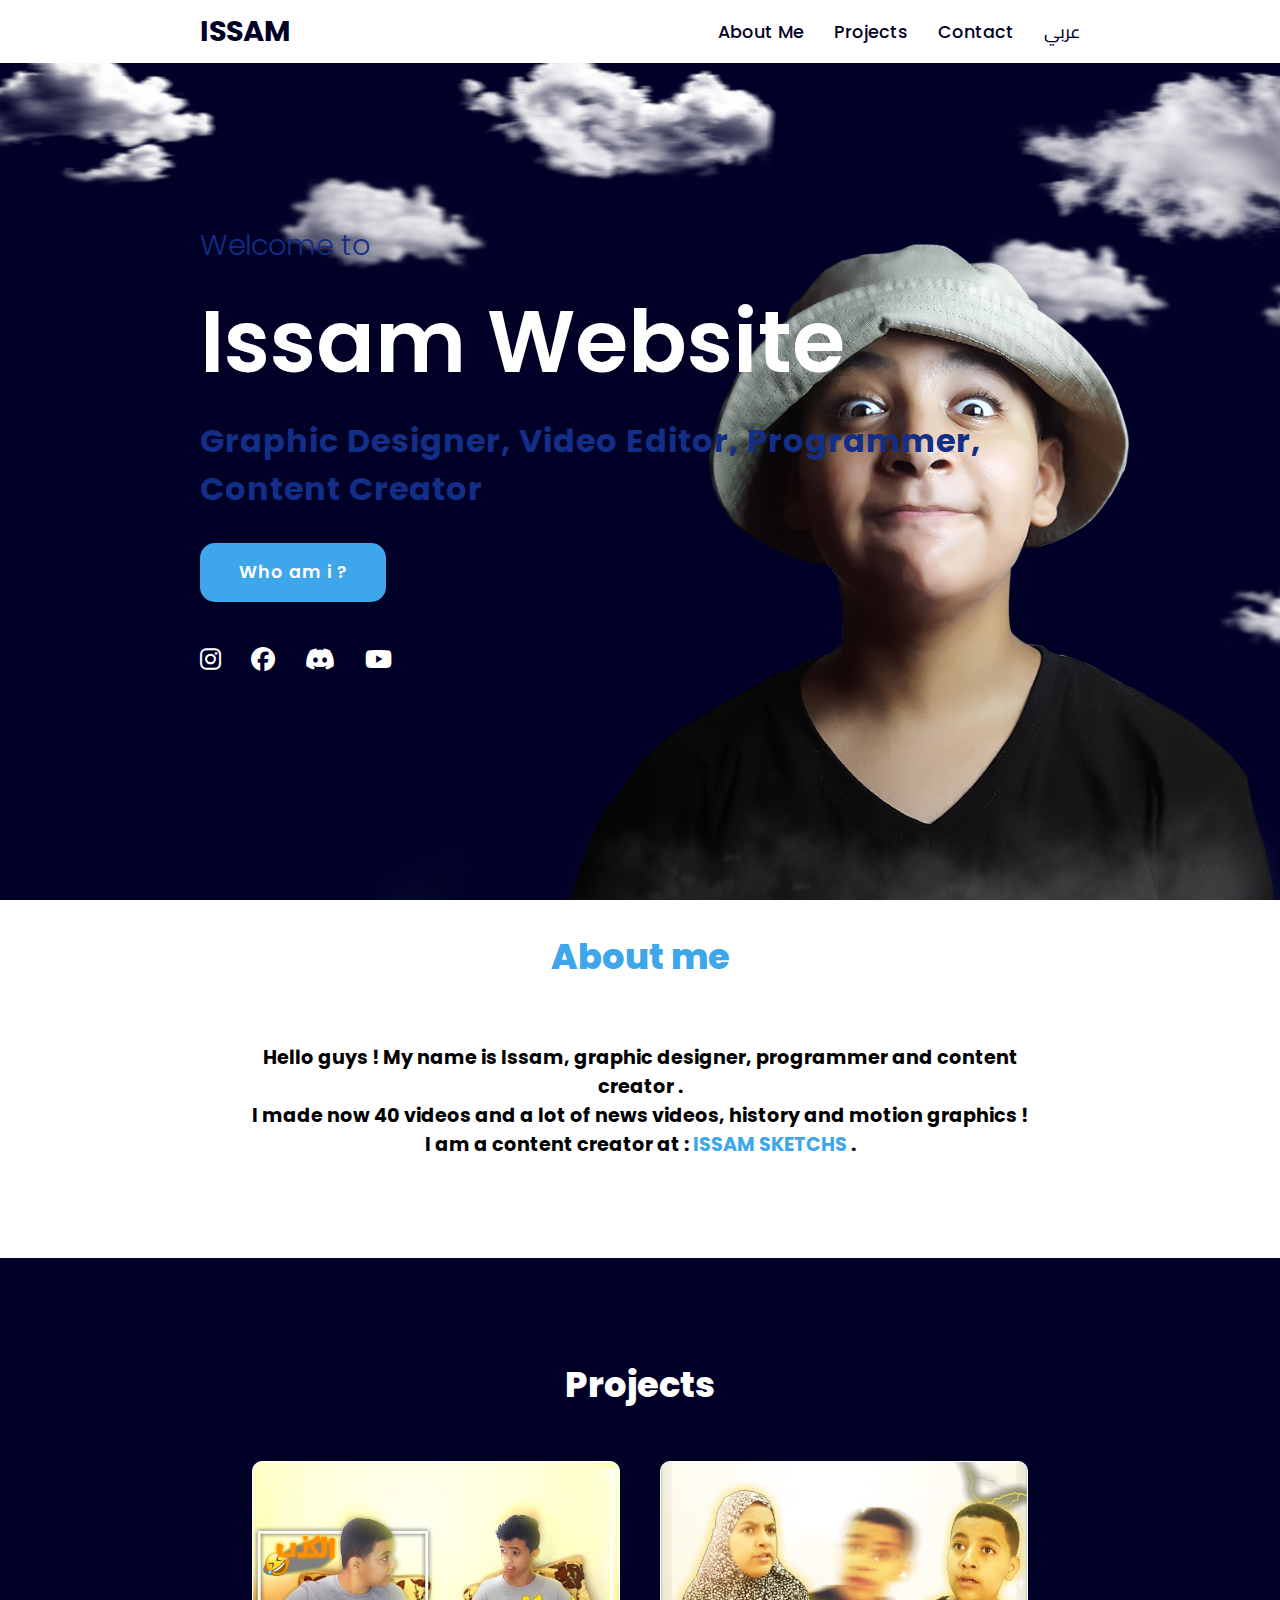
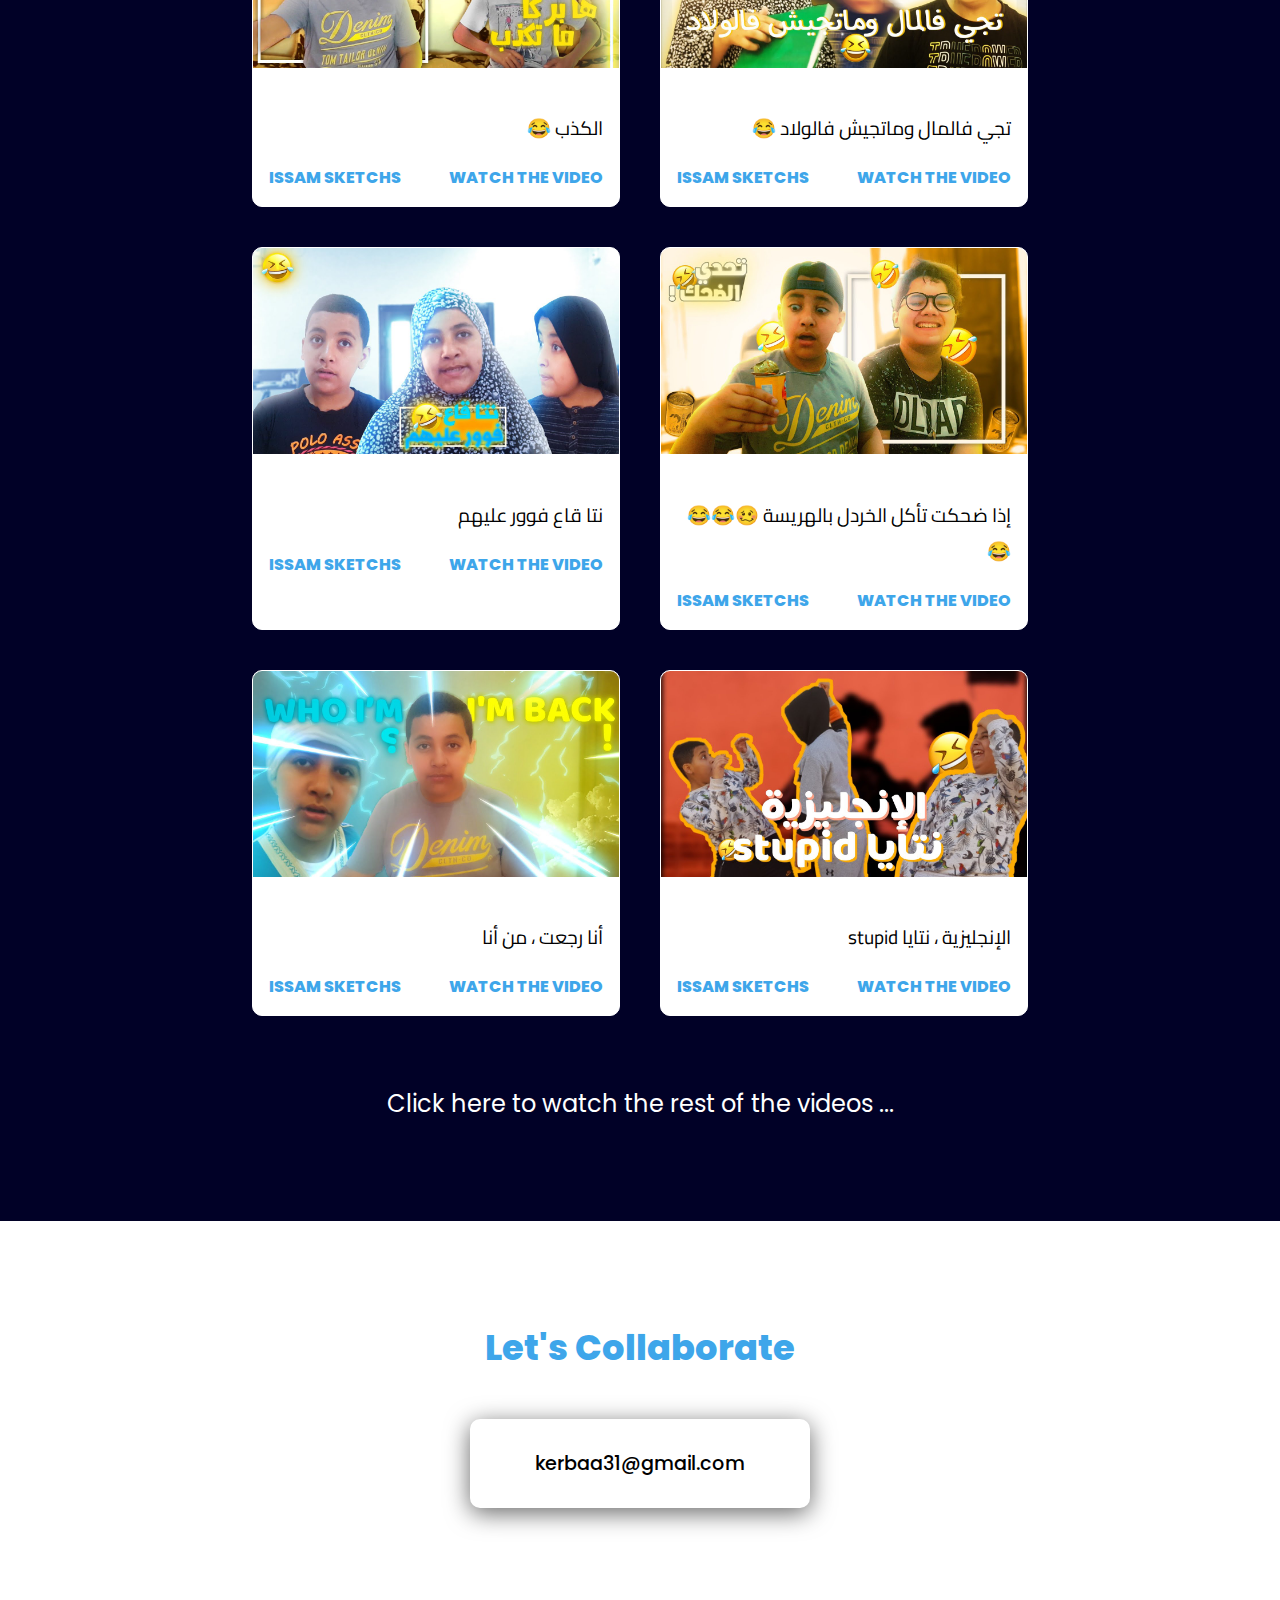
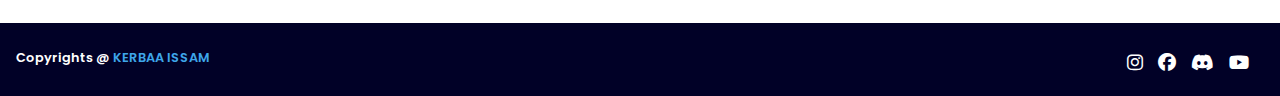
<file: index.html>
<!DOCTYPE html>
<html lang="en">
<head>
    <meta charset="UTF-8">
    <meta http-equiv="X-UA-Compatible" content="IE=edge">
    <meta name="viewport" content="width=device-width, initial-scale=1.0">
    <link rel="stylesheet" href="https://cdnjs.cloudflare.com/ajax/libs/font-awesome/6.3.0/css/all.min.css">
    <link rel="stylesheet" href="style.css">
    <link rel="icon" href="imgs/20210822_1455111.ico" type="image/x-icon">
    <title>ISSAM | عصام</title>
</head>
<body>
    <header>
        <a href="#" class="logo">ISSAM</a>
        <nav class="navigation">
            <input type="checkbox" class="toggle-menu">
            <div class="hamburger">
                
            </div>
            <ul class="menu">
            <li><a class="navv" href="#about">About Me</a></li>
            <li><a class="navv" href="#projects">Projects</a></li>
            <li><a class="navv" href="#contact">Contact</a></li>
            <li><a class="navvv" href="IndexAr.html">عربي</a></li>
        </ul>
        </nav>    
    </header>

    <section class="main">
        <div>
            <h2>Welcome to <br><span class="mm">Issam Website</span></h2>
            <h3>Graphic Designer, Video Editor, Programmer, Content Creator</h3>
            <a href="#about" class="main-btn">Who am i ?</a>
            <div class="social-icon">
                <a href="https://www.instagram.com/issam._.sketchs/" class="insta" target="_blank" rel="noopener noreferrer"><i class="fa-brands fa-instagram" style="color: #ffffff;"></i></a>
                <a href="https://www.facebook.com/issam.krb.9" class="fc" target="_blank" rel="noopener noreferrer"><i class="fa-brands fa-facebook" style="color: #ffffff;"></i></a>
                <a href="https://discord.gg/u6bWS5a8rv" class="dc" target="_blank" rel="noopener noreferrer"><i class="fa-brands fa-discord" style="color: #ffffff;"></i></a>
                <a href="https://www.youtube.com/channel/UCAdmrT9oN69dA2ck1FltJGQ" class="yt" target="_blank" rel="noopener noreferrer"><i class="fa-brands fa-youtube" style="color: #ffffff;"></i></a>
            </div>
        </div>
    </section>
    <section class="cards" id="about">
        <h2 class="title"> About me</h2>
        <p class="details"> Hello guys ! My name is Issam, graphic designer, programmer and content creator . <br>I made now 40 videos and a lot of news videos, history and motion graphics ! <br> I am a content creator at : <a href="https://www.youtube.com/channel/UCAdmrT9oN69dA2ck1FltJGQ" class="chyt" target="_blank" rel="noopener noreferrer">ISSAM SKETCHS </a> .</p>
    </section>
    <section class="projects" id="projects">
        <h2 class="titlee">Projects</h2>
        <div class="content">
            <div class="card">
                <div class="project-image">
                    <img src="imgs/YpJwwpdfx48-HD.jpg" />
                </div>
                <div class="project-info">
                    <p class="project-category" dir="rtl">الكذب 😂</p>
                    <strong class="project-title">
                        <span>ISSAM SKETCHS</span>
                        <a href="https://youtu.be/YpJwwpdfx48" class="more-details" target="_blank" rel="noopener noreferrer">Watch the video</a>
                    </strong>
                </div>
            </div>


            <div class="card">
                <div class="project-image">
                    <img src="imgs/3eXUhuY0mqQ-HD.jpg" />
                </div>
                <div class="project-info">
                    <p class="project-category" dir="rtl"> تجي فالمال وماتجيش فالولاد 😂</p>
                    <strong class="project-title">
                        <span>ISSAM SKETCHS</span>
                        <a href="https://youtu.be/3eXUhuY0mqQ" class="more-details" target="_blank" rel="noopener noreferrer">Watch the video</a>
                    </strong>
                </div>
            </div>

 
            <div class="card">
                <div class="project-image">
                    <img src="imgs/J6nRINyGvf0-HD.jpg" />
                </div>
                <div class="project-info">
                    <p class="project-category" dir="rtl"> نتا قاع فوور عليهم</p>
                    <strong class="project-title">
                        <span>ISSAM SKETCHS</span>
                        <a href="https://youtu.be/J6nRINyGvf0" class="more-details" target="_blank" rel="noopener noreferrer">Watch the video</a>
                    </strong>
                </div>
            </div>

 
            <div class="card">
                <div class="project-image">
                    <img src="imgs/9qwLAGW0Lgk-HD.jpg" />
                </div>
                <div class="project-info">
                    <p class="project-category" dir="rtl">إذا ضحكت تأكل الخردل بالهريسة 🥴😂😂😂</p>
                    <strong class="project-title">
                        <span>ISSAM SKETCHS</span>
                        <a href="https://youtu.be/9qwLAGW0Lgk" class="more-details" target="_blank" rel="noopener noreferrer">Watch the video</a>
                    </strong>
                </div>
            </div>


            <div class="card">
                <div class="project-image">
                    <img src="imgs/uZChYcgruY4-HD.jpg" />
                </div>
                <div class="project-info">
                    <p class="project-category" dir="rtl">أنا رجعت ، من أنا</p>
                    <strong class="project-title">
                        <span>ISSAM SKETCHS</span>
                        <a href="https://youtu.be/uZChYcgruY4" class="more-details" target="_blank" rel="noopener noreferrer">Watch the video</a>
                    </strong>
                </div>
            </div>


            <div class="card">
                <div class="project-image">
                    <img src="imgs/vvKPJZxS4tg-HD.jpg" />
                </div>
                <div class="project-info">
                    <p class="project-category" dir="rtl">الإنجليزية ، نتايا stupid </p>
                    <strong class="project-title">
                        <span>ISSAM SKETCHS</span>
                        <a href="https://youtu.be/vvKPJZxS4tg" class="more-details" target="_blank" rel="noopener noreferrer">Watch the video</a>
                    </strong>
                </div>
            </div>


        </div>
        <a class="click" href="https://www.youtube.com/channel/UCAdmrT9oN69dA2ck1FltJGQ" target="_blank" rel="noopener noreferrer" class="project-channel">Click here to watch the rest of the videos ...</a>
    </section>
    <section class="card-contact" id="contact">
        <h2 class="title">Let's Collaborate</h2>
    <div class="contact-area">    
        <div class="cardss">
            <h2 class="email">kerbaa31@gmail.com</h2>
        </div>
    </div>    
    </section>
    <footer class="footer">
        <p class="footer-title">Copyrights @ <span>KERBAA ISSAM</span> </p>
        <div class="social-iconn">
            <a href="https://www.instagram.com/issam._.sketchs/" class="insta" target="_blank" rel="noopener noreferrer"><i class="fa-brands fa-instagram" style="color: #ffffff;"></i></a>
            <a href="https://www.facebook.com/issam.krb.9" class="fc" target="_blank" rel="noopener noreferrer"><i class="fa-brands fa-facebook" style="color: #ffffff;"></i></a>
            <a href="https://discord.gg/u6bWS5a8rv" class="dc" target="_blank" rel="noopener noreferrer"><i class="fa-brands fa-discord" style="color: #ffffff;"></i></a>
            <a href="https://www.youtube.com/channel/UCAdmrT9oN69dA2ck1FltJGQ" class="yt" target="_blank" rel="noopener noreferrer"><i class="fa-brands fa-youtube" style="color: #ffffff;"></i></a>
        </div>
    </footer>




</body>
</html>
</file>
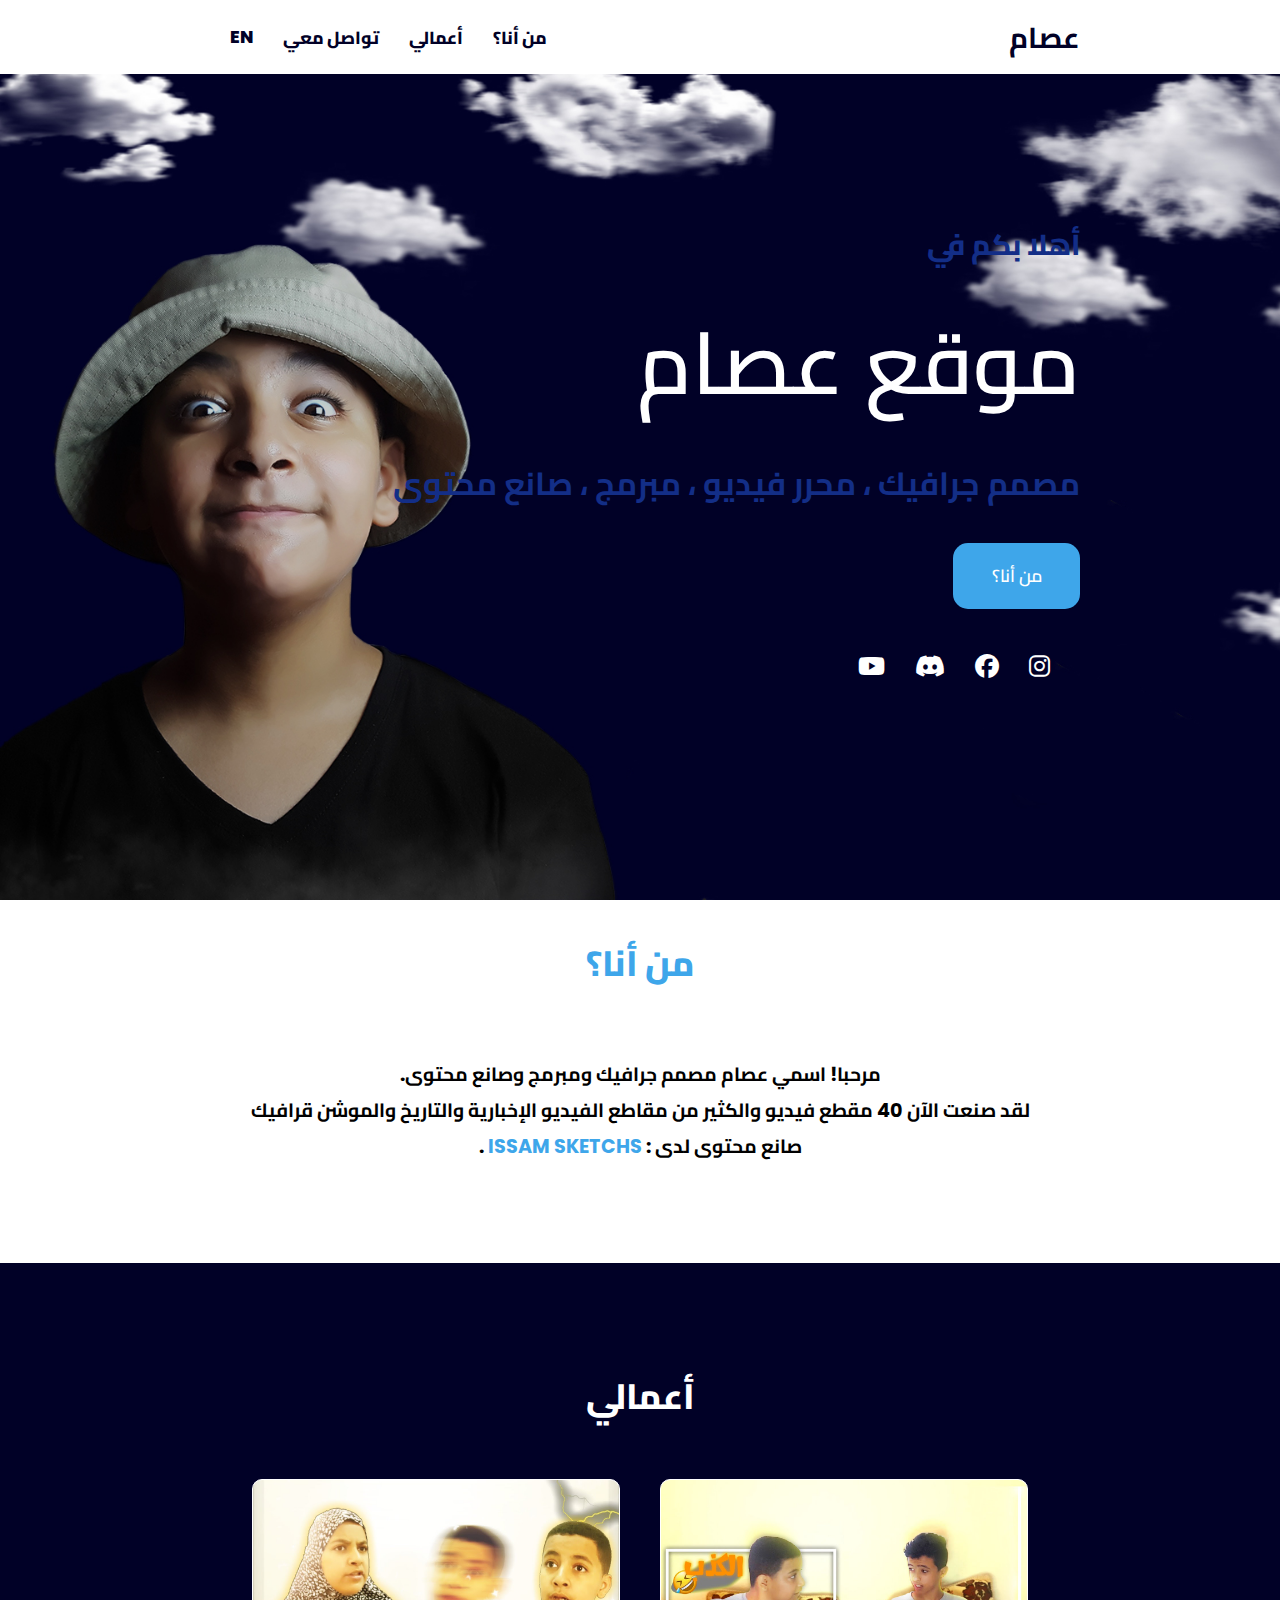
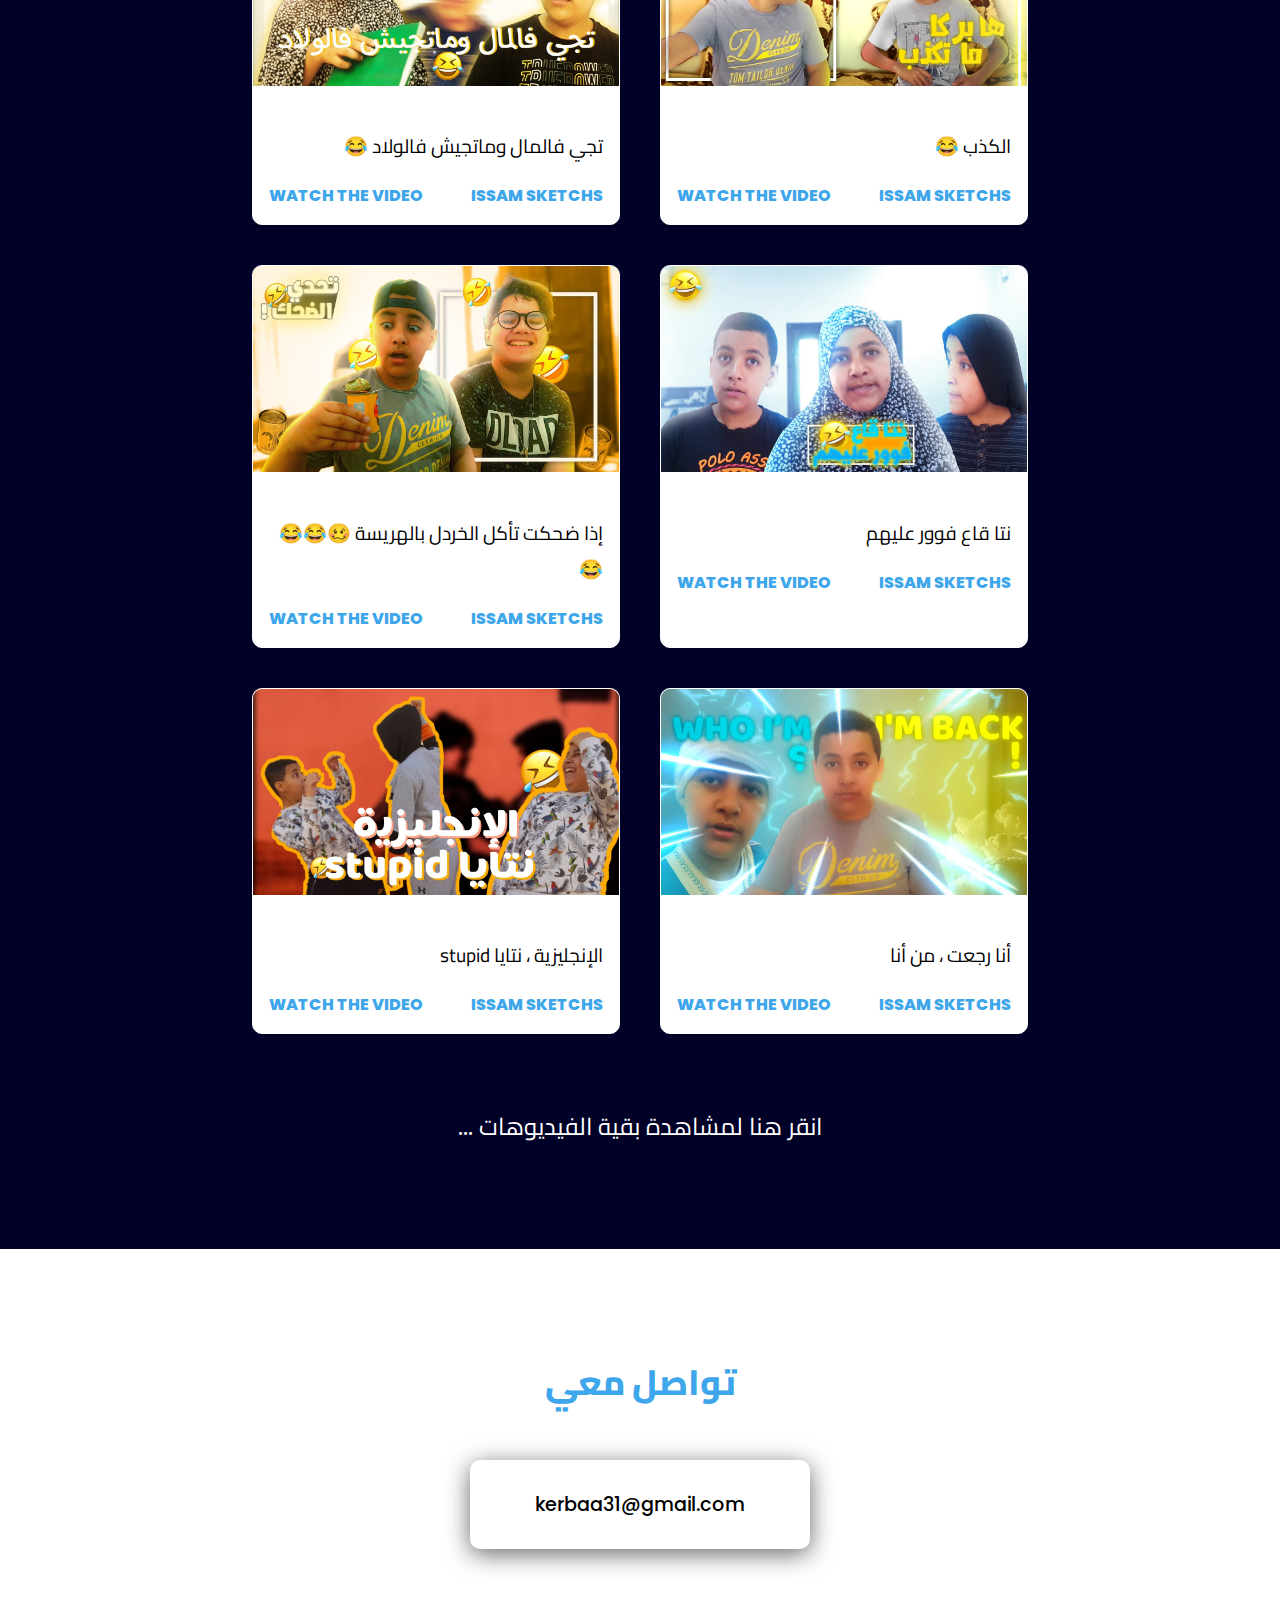
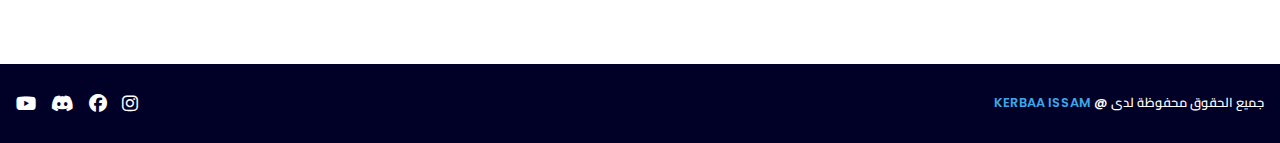
<file: IndexAr.html>
<!DOCTYPE html>
<html lang="ar" dir="rtl">
<head>
    <meta charset="UTF-8">
    <meta http-equiv="X-UA-Compatible" content="IE=edge">
    <meta name="viewport" content="width=device-width, initial-scale=1.0">
    <link rel="stylesheet" href="https://cdnjs.cloudflare.com/ajax/libs/font-awesome/6.3.0/css/all.min.css">
    <link rel="stylesheet" href="stylee.css">
    <link rel="icon" href="imgs/20210822_1455111.ico" type="image/x-icon">
    <title>ISSAM | عصام</title>
</head>
<body>
    <header>
        <a href="#" class="logo">عصام</a>
        <nav class="navigation">
            <input type="checkbox" class="toggle-menu">
            <div class="hamburger">
                
            </div>
            <ul class="menu">
            <li><a class="navv" href="#about">من أنا؟</a></li>
            <li><a class="navv" href="#projects">أعمالي</a></li>
            <li><a class="navv" href="#contact">تواصل معي</a></li>
            <li><a class="navv" href="index.html" lang="en" dir="rtl">EN</a></li>
        </ul>
        </nav>    
    </header>

    <section class="main">
        <div>
            <h2 class="nn">أهلا بكم في <br><span class="mm">موقع عصام</span></h2>
            <h3>مصمم جرافيك ، محرر فيديو ، مبرمج ، صانع محتوى</h3>
            <a href="#about" class="main-btn">من أنا؟</a>
            <div class="social-icon">
                <a href="https://www.instagram.com/issam._.sketchs/" class="insta" target="_blank" rel="noopener noreferrer"><i class="fa-brands fa-instagram" style="color: #ffffff;"></i></a>
                <a href="https://www.facebook.com/issam.krb.9" class="fc" target="_blank" rel="noopener noreferrer"><i class="fa-brands fa-facebook" style="color: #ffffff;"></i></a>
                <a href="https://discord.gg/u6bWS5a8rv" class="dc" target="_blank" rel="noopener noreferrer"><i class="fa-brands fa-discord" style="color: #ffffff;"></i></a>
                <a href="https://www.youtube.com/channel/UCAdmrT9oN69dA2ck1FltJGQ" class="yt" target="_blank" rel="noopener noreferrer"><i class="fa-brands fa-youtube" style="color: #ffffff;"></i></a>
            </div>
        </div>
    </section>
    <section class="cards" id="about">
        <h2 class="title"> من أنا؟</h2>
        <p class="details" lang="ar"> مرحبا! اسمي عصام مصمم جرافيك ومبرمج وصانع محتوى. <br>لقد صنعت الآن 40 مقطع فيديو والكثير من مقاطع الفيديو الإخبارية والتاريخ والموشن قرافيك <br> صانع محتوى لدى : <a href="https://www.youtube.com/channel/UCAdmrT9oN69dA2ck1FltJGQ" class="chyt" target="_blank" rel="noopener noreferrer">ISSAM SKETCHS </a> .</p>
    </section>
    <section class="projects" id="projects">
        <h2 class="titlee">أعمالي</h2>
        <div class="content">
            <div class="card">
                <div class="project-image">
                    <img src="imgs/YpJwwpdfx48-HD.jpg" />
                </div>
                <div class="project-info">
                    <p class="project-category" dir="rtl">الكذب 😂</p>
                    <strong class="project-title">
                        <span>ISSAM SKETCHS</span>
                        <a href="https://youtu.be/YpJwwpdfx48" class="more-details" target="_blank" rel="noopener noreferrer">Watch the video</a>
                    </strong>
                </div>
            </div>


            <div class="card">
                <div class="project-image">
                    <img src="imgs/3eXUhuY0mqQ-HD.jpg" />
                </div>
                <div class="project-info">
                    <p class="project-category" dir="rtl"> تجي فالمال وماتجيش فالولاد 😂</p>
                    <strong class="project-title">
                        <span>ISSAM SKETCHS</span>
                        <a href="https://youtu.be/3eXUhuY0mqQ" class="more-details" target="_blank" rel="noopener noreferrer">Watch the video</a>
                    </strong>
                </div>
            </div>

 
            <div class="card">
                <div class="project-image">
                    <img src="imgs/J6nRINyGvf0-HD.jpg" />
                </div>
                <div class="project-info">
                    <p class="project-category" dir="rtl"> نتا قاع فوور عليهم</p>
                    <strong class="project-title">
                        <span>ISSAM SKETCHS</span>
                        <a href="https://youtu.be/J6nRINyGvf0" class="more-details" target="_blank" rel="noopener noreferrer">Watch the video</a>
                    </strong>
                </div>
            </div>

 
            <div class="card">
                <div class="project-image">
                    <img src="imgs/9qwLAGW0Lgk-HD.jpg" />
                </div>
                <div class="project-info">
                    <p class="project-category" dir="rtl">إذا ضحكت تأكل الخردل بالهريسة 🥴😂😂😂</p>
                    <strong class="project-title">
                        <span>ISSAM SKETCHS</span>
                        <a href="https://youtu.be/9qwLAGW0Lgk" class="more-details" target="_blank" rel="noopener noreferrer">Watch the video</a>
                    </strong>
                </div>
            </div>


            <div class="card">
                <div class="project-image">
                    <img src="imgs/uZChYcgruY4-HD.jpg" />
                </div>
                <div class="project-info">
                    <p class="project-category" dir="rtl">أنا رجعت ، من أنا</p>
                    <strong class="project-title">
                        <span>ISSAM SKETCHS</span>
                        <a href="https://youtu.be/uZChYcgruY4" class="more-details" target="_blank" rel="noopener noreferrer">Watch the video</a>
                    </strong>
                </div>
            </div>


            <div class="card">
                <div class="project-image">
                    <img src="imgs/vvKPJZxS4tg-HD.jpg" />
                </div>
                <div class="project-info">
                    <p class="project-category" dir="rtl">الإنجليزية ، نتايا stupid </p>
                    <strong class="project-title">
                        <span>ISSAM SKETCHS</span>
                        <a href="https://youtu.be/vvKPJZxS4tg" class="more-details" target="_blank" rel="noopener noreferrer">Watch the video</a>
                    </strong>
                </div>
            </div>


        </div>
        <a class="click" href="https://www.youtube.com/channel/UCAdmrT9oN69dA2ck1FltJGQ" target="_blank" rel="noopener noreferrer" class="project-channel">انقر هنا لمشاهدة بقية الفيديوهات ...</a>
    </section>
    <section class="card-contact" id="contact">
        <h2 class="title">تواصل معي</h2>
    <div class="contact-area">    
        <div class="cardss">
            <h2 class="email">kerbaa31@gmail.com</h2>
        </div>
    </div>    
    </section>
    <footer class="footer">
        <p class="footer-title">جميع الحقوق محفوظة لدى @ <span>KERBAA ISSAM</span> </p>
        <div class="social-iconn">
            <a href="https://www.instagram.com/issam._.sketchs/" class="insta" target="_blank" rel="noopener noreferrer"><i class="fa-brands fa-instagram" style="color: #ffffff;"></i></a>
            <a href="https://www.facebook.com/issam.krb.9" class="fc" target="_blank" rel="noopener noreferrer"><i class="fa-brands fa-facebook" style="color: #ffffff;"></i></a>
            <a href="https://discord.gg/u6bWS5a8rv" class="dc" target="_blank" rel="noopener noreferrer"><i class="fa-brands fa-discord" style="color: #ffffff;"></i></a>
            <a href="https://www.youtube.com/channel/UCAdmrT9oN69dA2ck1FltJGQ" class="yt" target="_blank" rel="noopener noreferrer"><i class="fa-brands fa-youtube" style="color: #ffffff;"></i></a>
        </div>
    </footer>




</body>
</html>
</file>
<file: style.css>
@import url('https://fonts.googleapis.com/css2?family=Poppins:ital,wght@0,100;0,200;0,300;0,400;0,500;0,600;0,700;0,800;0,900;1,100;1,200;1,300;1,400;1,500;1,600;1,700;1,800;1,900&display=swap');

@import url('https://fonts.googleapis.com/css2?family=Cairo:wght@200;300;400;500;600;700;800;900;1000&display=swap');
*{
    font-family: 'Poppins', "Cairo";
    margin: 0;
    padding: 0;
    box-sizing: border-box;
    scroll-behavior: smooth;
}

header {
    background-color: white;
    width: 100%;
    position: fixed;
    z-index: 999;
    display: flex;
    justify-content: space-between;
    align-items: center;
    padding: 10px 200px;
}
header button {
    position: absolute;
    top: 20px;
    right: 20px;
    padding: 10px;
    font-size: 16px;
    background-color: #555;
    color: #fff;
    border: none;
    border-radius: 5px;
    cursor: pointer;
  }  
.logo{
    text-decoration: none;
    color: #010127;
    text-transform: uppercase;
    font-weight: 700;
    font-size: 1.8em;
}
.navigation {
    display: flex;
    justify-content: space-between;
    align-items: center;
}
.navigation a{
    color: #010127;
    text-decoration: none;
    font-size: 1.1em;
    font-weight: 500;
    padding-left: 30px;
}
.navigation a:hover {
    color: #3EA6EA;
}
.menu {
    display: flex;
    justify-content: center;
    flex-direction: row;
    align-items: center;
    z-index: 1;   
}
.menu li {
    list-style-type: none;
}
.hamburger {
    position: relative;
    width: 30px;
    height: 4px;
    background: black;
    border-radius: 10px;
    cursor: pointer;
    z-index: 2;
    transition: 0.3s;
}
.hamburger:before,
.hamburger:after {
    content: "";
    position: absolute;
    height: 4px;
    right: 0;
    background: black;
    border-radius: 10px;
    transition: 0.3s;
}
.hamburger:before {
    top: -10px;
    width: 20px;
}
.hamburger:after {
    top: 10px;
    width: 25px;
}
.toggle-menu {
    position: absolute;
    width: 30px;
    height: 100%;
    z-index: 3;
    cursor: pointer;
    opacity: 0;
}
.hamburger,
.toggle-menu {
    display: none;
}
.navigation input:checked ~ .hamburger {
    background: transparent;
}
.navigation input:checked ~ .hamburger:before {
    top: 0;
    transform: rotate(-45deg);
    width: 30px;
}
.navigation input:checked ~ .hamburger:after {
    top: 0;
    transform: rotate(45deg);
    width: 30px;
}
.navigation input:checked ~ .menu {
    right: 0;
    box-shadow: -20px 0 40px rgba(0,0,0,0.3) ;
}
section {
    display: block;
    padding: 100px 200px;
}
.main {
    width: 100%;
    min-height: 100vh;
    display: flex;
    align-items: center;
    background: url(imgs/background3.jpg) no-repeat;
    background-size: cover;
    background-position: center;
    background-attachment: fixed;
}
.main h2 {
    color: #132e87;
    font-size: 1.8em;
    font-weight: 300;
}
.main h2 span {
    display: inline-block;
    margin-top: 10px;
    color: white;
    font-size: 3em;
    font-weight: 600;
}
.main h3 {
    color: #132e87;
    font-size: 2em;
    font-weight: 700;
    letter-spacing: 1px;
    margin-top: 10px;
    margin-bottom: 30px;
}
.main-btn{
    color: white;
    background-color: #3EA6EA;
    text-decoration: none;  
    font-size: 1.1em;
    font-weight: 600;
    display: inline-block;
    padding: 0.9375em 2.1875em;
    letter-spacing: 1px;
    border-radius: 15px;
    margin-bottom: 40px;
    transition: 0.7s ease;
}
.main-btn:hover {
    background-color:#132e87;
    transform: scale(1.1);
}
.social-icon {
    display: flex;
    
}
.social-icon a {
    font-size: 1.5em;
    padding-right: 30px;
    
}
.social-icon a:hover {
transform: scale(1.2);
}
.social-iconn {
    display: flex;
}
.social-iconn a {
    font-size: 18px;
    padding-right: 15px;
    padding-top: 10px;
}
.social-iconn a:hover {
transform: scale(1.1);
}
.title {
    display: flex;
    justify-content: center;
    color: #3EA6EA;
    font-size: 2.2em;
    font-weight: 800;
    margin-bottom: 30px;
}
.cards{
    padding-top: 30px;
    padding-bottom: 50px;
}
.click {
    display: flex;
    text-decoration: none;
    justify-content: center;
    font-size: 1.5em;
    color: white;
    margin-top: 50px;
}
.details {
    text-align: center;
    font-size: 1.2em;
    font-weight: 700;
    padding-top: 30px;
    padding-bottom: 30px;
    padding-right: 50px;
    padding-left: 50px;
}
p {
    display: block;
    margin-block-start: 1em;
    margin-block-end: 1em;
    margin-inline-start: 0px;
    margin-inline-end: 0px;
}
h3 {
    display: block;
    margin-block-start: 1em;
    margin-block-end: 1em;
    margin-inline-start: 0px;
    margin-inline-end: 0px;
}
.chyt {
    text-decoration: none;
    color: #3EA6EA;
}
.projects {
    background-color: #010127;
}
.titlee {
    display: flex;
    justify-content: center;
    color: white;
    font-size: 2.2em;
    font-weight: 800;
    margin-bottom: 30px;
}
.content {
    display: flex;
    justify-content: center;
    flex-direction: row;
    flex-wrap: wrap;
}
.project .content {
    margin-top: 30px;
}
.card{
    background-color: white;
    border: 1px solid white;
    min-height: 14em;
    width: 23em;
    overflow: hidden;
    border-radius: 10px;
    margin: 20px;
    transition: 0.7s ease;
}
.card:hover {
    transform: scale(1.1);
}
.project-image img {
    width: 100%;
}
.card:hover {
    opacity: 0.9;
}
.project-info {
    padding: 1em;
}
.project-category {
    font-family: 'Noto Sans Arabic', "Cairo";
    font-size: 1.2em;
}
.project-title {
    display: flex;
    justify-content: space-between;
    text-transform: uppercase;
    font-weight: 800;
    margin-top: 10px;
}
.more-details {
    text-decoration: none;
    color: #3EA6EA;
}
.project-channel {
    text-decoration: none;
    display: flex;
    justify-content: center;
    color: white;
    font-size: 1.5em;
    font-weight: 800;
    margin-bottom: 30px;
    margin-top: 25px;
}
.contact-area {
    display: flex;
    justify-content: center;
    flex-direction: row;
    flex-wrap: wrap;
}
.email {
    display: flex;
    margin-top: 30px;
    justify-content: center;
    font-size: 1.2em;
    font-weight: 500;
    margin-bottom: 30px;
}
.cardss {
    background-color: white;
    width: 21.25em;
    box-shadow: 0 5px 25px rgba(1 1 1 /60%);
    border-radius: 10px;

    margin: 15px;
    transition: 0.7s ease;
}
.cardss:hover{
    transform: scale(1.1);
}
.footer {
    background-color: #010127;
    color: white;
    padding: 1em;
    display: flex;
    justify-content: space-between;
}
.footer-title {
    margin-top: 10px;
    font-size: 0.8em;
    font-weight: 600;
}
span {
    color: #3EA6EA;
}
.nice {
    text-decoration: none;
    color: #3EA6EA;
}
/* Styles for screens smaller than 768px */

@media only screen and (max-width: 767px) {
    header {
        padding: 10px 20px;
    }
    .logo{
        font-size: 1.5em;
    }
    .navigation a {
        font-size: 0.9em;
    }
    .hamburger,
.toggle-menu {
    display: block;
}
.menu {
    justify-content: start;
    flex-direction: column;
    align-items: center;
    position: fixed;
    top: 0;
    right: -300px;
    background: white;
    width: 300px;
    height: 100%;
    padding-top: 55px;
    transition: 0.3s;
}
.navv {
    display: flex;
    padding-bottom: 50px
}
.menu li {
    width: 100%;
}
.menu li a,
.menu li a:hover {
    padding: 30px;
    font-size: 18px;
    box-shadow: 0 1px 0 grey inset;
}
    section {
        padding: 50px 20px;
    }
    .main h2 {
        font-size: 1.5em;
        text-shadow: 0 0 6px black;
    }
    .mm {
        text-shadow: none;
    }
    .main h2 span {
        font-size: 2.2em;
    }
    .main h3 {
        font-size: 0.9em;
        margin-bottom: 20px;
    }
    .main-btn{
        font-size: 1em;
        padding: 0.8em 1.5em;
        margin-bottom: 30px;
    }
    .social-icon a {
        font-size: 1.2em;
        padding-right: 20px;
    }
    .title {
        font-size: 1.8em;
        margin-bottom: 20px;
    }
    .cards {
        padding-top: 20px;
        padding-bottom: 30px;
    }
    .details {
        font-size: 1em;
        padding-top: 20px;
        padding-bottom: 20px;
        padding-right: 30px;
        padding-left: 30px;
    }
    .click {
        
        font-size: 1.2em;
    }
    .project-title {
        font-size: 12px;
    }
}

/* Styles for screens between 768px and 1023px */

@media only screen and (min-width: 768px) and (max-width: 1023px) {
    header {
        padding: 10px 50px;
    }
    .logo{
        font-size: 1.7em;
    }
    .navigation a {
        font-size: 1em;
    }
    section {
        padding: 80px 50px;
    }
    .main h2 {
        font-size: 1.5em;
    }
    .main h2 span {
        font-size: 2.8em;
    }
    .main h3 {
        font-size: 1.8em;
        margin-bottom: 25px;
    }
    .main-btn{
        font-size: 1.1em;
        padding: 0.8em 1.7em;
        margin-bottom: 35px;
    }
    .social-icon a {
        font-size: 1.4em;
        padding-right: 25px;
    }
    .title {
        font-size: 2em;
        margin-bottom: 25px;
    }
    .cards {
        padding-top: 25px;
        padding-bottom: 40px;
    }
    .details {
        font-size: 1.1em;
        padding-top: 25px;
        padding-bottom: 25px;
        padding-right: 40px;
    }
}
</file>
<file: stylee.css>
@import url('https://fonts.googleapis.com/css2?family=Poppins:ital,wght@0,100;0,200;0,300;0,400;0,500;0,600;0,700;0,800;0,900;1,100;1,200;1,300;1,400;1,500;1,600;1,700;1,800;1,900&display=swap');

@import url('https://fonts.googleapis.com/css2?family=Cairo:wght@200;300;400;500;600;700;800;900;1000&display=swap');
*{
    font-family: 'Poppins', "Cairo";
    margin: 0;
    padding: 0;
    box-sizing: border-box;
    scroll-behavior: smooth;
}

header {
    background-color: white;
    width: 100%;
    position: fixed;
    z-index: 999;
    display: flex;
    justify-content: space-between;
    align-items: center;
    padding: 10px 200px;
}
header button {
    position: absolute;
    top: 20px;
    right: 20px;
    padding: 10px;
    font-size: 16px;
    background-color: #555;
    color: #fff;
    border: none;
    border-radius: 5px;
    cursor: pointer;
  }  
.logo{
    text-decoration: none;
    color: #010127;
    text-transform: uppercase;
    font-weight: 700;
    font-size: 1.8em;
}
.navigation {
    display: flex;
    justify-content: space-between;
    align-items: center;
}
.navigation a{
    color: #010127;
    text-decoration: none;
    font-size: 1.1em;
    font-weight: 800;
    padding-left: 30px;
}
.navigation a:hover {
    color: #3EA6EA;
}
.menu {
    display: flex;
    justify-content: center;
    flex-direction: row;
    align-items: center;
    z-index: 1;   
}
.menu li {
    list-style-type: none;
}
.hamburger {
    position: relative;
    width: 30px;
    height: 4px;
    background: black;
    border-radius: 10px;
    cursor: pointer;
    z-index: 2;
    transition: 0.3s;
}
.hamburger:before,
.hamburger:after {
    content: "";
    position: absolute;
    height: 4px;
    right: 0;
    background: black;
    border-radius: 10px;
    transition: 0.3s;
}
.hamburger:before {
    top: -10px;
    width: 20px;
}
.hamburger:after {
    top: 10px;
    width: 25px;
}
.toggle-menu {
    position: absolute;
    width: 30px;
    height: 100%;
    z-index: 3;
    cursor: pointer;
    opacity: 0;
}
.hamburger,
.toggle-menu {
    display: none;
}
.navigation input:checked ~ .hamburger {
    background: transparent;
}
.navigation input:checked ~ .hamburger:before {
    top: 0;
    transform: rotate(-45deg);
    width: 30px;
}
.navigation input:checked ~ .hamburger:after {
    top: 0;
    transform: rotate(45deg);
    width: 30px;
}
.navigation input:checked ~ .menu {
    right: 0;
    box-shadow: -20px 0 40px rgba(0,0,0,0.3) ;
}
section {
    display: block;
    padding: 100px 200px;
}
.main {
    width: 100%;
    min-height: 100vh;
    display: flex;
    align-items: center;
    background: url(imgs/background4.jpg) no-repeat;
    background-size: cover;
    background-position: center;
    background-attachment: fixed;
}
.main h2 {
    color: #132e87;
    font-size: 1.8em;
    font-weight: 800;
}
.main h2 span {
    display: inline-block;
    margin-top: 10px;
    color: white;
    font-size: 3em;
    font-weight: 600;
}
.main h3 {
    color: #132e87;
    font-size: 2em;
    font-weight: 700;
    letter-spacing: 1px;
    margin-top: 10px;
    margin-bottom: 30px;
}
.main-btn{
    color: white;
    background-color: #3EA6EA;
    text-decoration: none;  
    font-size: 1.1em;
    font-weight: 600;
    display: inline-block;
    padding: 0.9375em 2.1875em;
    letter-spacing: 1px;
    border-radius: 15px;
    margin-bottom: 40px;
    transition: 0.7s ease;
}
.main-btn:hover {
    background-color:#132e87;
    transform: scale(1.1);
}
.social-icon {
    display: flex;
    
}
.social-icon a {
    font-size: 1.5em;
    padding-right: 30px;
    
}
.social-icon a:hover {
transform: scale(1.2);
}
.social-iconn {
    display: flex;
}
.social-iconn a {
    font-size: 18px;
    padding-right: 15px;
    padding-top: 10px;
}
.social-iconn a:hover {
transform: scale(1.1);
}
.title {
    display: flex;
    justify-content: center;
    color: #3EA6EA;
    font-size: 2.2em;
    font-weight: 800;
    margin-bottom: 30px;
}
.cards{
    padding-top: 30px;
    padding-bottom: 50px;
}
.click {
    display: flex;
    text-decoration: none;
    justify-content: center;
    font-size: 1.5em;
    color: white;
    margin-top: 50px;
}
.details {
    text-align: center;
    font-size: 1.2em;
    font-weight: 700;
    padding-top: 30px;
    padding-bottom: 30px;
    padding-right: 50px;
    padding-left: 50px;
}
p {
    display: block;
    margin-block-start: 1em;
    margin-block-end: 1em;
    margin-inline-start: 0px;
    margin-inline-end: 0px;
}
h3 {
    display: block;
    margin-block-start: 1em;
    margin-block-end: 1em;
    margin-inline-start: 0px;
    margin-inline-end: 0px;
}
.chyt {
    text-decoration: none;
    color: #3EA6EA;
}
.projects {
    background-color: #010127;
}
.titlee {
    display: flex;
    justify-content: center;
    color: white;
    font-size: 2.2em;
    font-weight: 800;
    margin-bottom: 30px;
}
.content {
    display: flex;
    justify-content: center;
    flex-direction: row;
    flex-wrap: wrap;
}
.project .content {
    margin-top: 30px;
}
.card{
    background-color: white;
    border: 1px solid white;
    min-height: 14em;
    width: 23em;
    overflow: hidden;
    border-radius: 10px;
    margin: 20px;
    transition: 0.7s ease;
}
.card:hover {
    transform: scale(1.1);
}
.project-image img {
    width: 100%;
}
.card:hover {
    opacity: 0.9;
}
.project-info {
    padding: 1em;
}
.project-category {
    font-family: 'Noto Sans Arabic', "Cairo";
    font-size: 1.2em;
}
.project-title {
    display: flex;
    justify-content: space-between;
    text-transform: uppercase;
    font-weight: 800;
    margin-top: 10px;
}
.more-details {
    text-decoration: none;
    color: #3EA6EA;
}
.project-channel {
    text-decoration: none;
    display: flex;
    justify-content: center;
    color: white;
    font-size: 1.5em;
    font-weight: 800;
    margin-bottom: 30px;
    margin-top: 25px;
}
.contact-area {
    display: flex;
    justify-content: center;
    flex-direction: row;
    flex-wrap: wrap;
}
.email {
    display: flex;
    margin-top: 30px;
    justify-content: center;
    font-size: 1.2em;
    font-weight: 500;
    margin-bottom: 30px;
}
.cardss {
    background-color: white;
    width: 21.25em;
    box-shadow: 0 5px 25px rgba(1 1 1 /60%);
    border-radius: 10px;

    margin: 15px;
    transition: 0.7s ease;
}
.cardss:hover{
    transform: scale(1.1);
}
.footer {
    background-color: #010127;
    color: white;
    padding: 1em;
    display: flex;
    justify-content: space-between;
}
.footer-title {
    margin-top: 10px;
    font-size: 0.8em;
    font-weight: 600;
}
span {
    color: #3EA6EA;
}
.nice {
    text-decoration: none;
    color: #3EA6EA;
}
/* Styles for screens smaller than 768px */

@media only screen and (max-width: 767px) {
    header {
        padding: 10px 20px;
    }
    .logo{
        font-size: 1.5em;
    }
    .navigation a {
        font-size: 0.9em;
    }
    .hamburger,
.toggle-menu {
    display: block;
}
.menu {
    justify-content: start;
    flex-direction: column;
    align-items: center;
    position: fixed;
    top: 0;
    right: -300px;
    background: white;
    width: 300px;
    height: 100%;
    padding-top: 55px;
    transition: 0.3s;
}
.navv {
    display: flex;
    padding-bottom: 50px
}
.menu li {
    width: 100%;
}
.menu li a,
.menu li a:hover {
    padding: 30px;
    font-size: 18px;
    box-shadow: 0 1px 0 grey inset;
}
    section {
        padding: 50px 20px;
    }
    .main h2 {
        font-size: 1.5em;
        text-shadow: 0 0 6px black;
    }
    .mm {
        text-shadow: none;
    }
    .main h2 span {
        font-size: 2.2em;
    }
    .main h3 {
        font-size: 1.5em;
        margin-bottom: 20px;
    }
    .main-btn{
        font-size: 1em;
        padding: 0.8em 1.5em;
        margin-bottom: 30px;
    }
    .social-icon a {
        font-size: 1.2em;
        padding-right: 20px;
    }
    .title {
        font-size: 1.8em;
        margin-bottom: 20px;
    }
    .cards {
        padding-top: 20px;
        padding-bottom: 30px;
    }
    .details {
        font-size: 1em;
        padding-top: 20px;
        padding-bottom: 20px;
        padding-right: 30px;
        padding-left: 30px;
    }
    .click {
        
        font-size: 1.2em;
    }
    .project-title {
        font-size: 12px;
    }
}

/* Styles for screens between 768px and 1023px */

@media only screen and (min-width: 768px) and (max-width: 1023px) {
    header {
        padding: 10px 50px;
    }
    .logo{
        font-size: 1.7em;
    }
    .navigation a {
        font-size: 1em;
    }
    section {
        padding: 80px 50px;
    }
    .main h2 {
        font-size: 1.5em;
    }
    .main h2 span {
        font-size: 2.8em;
    }
    .main h3 {
        font-size: 1.8em;
        margin-bottom: 25px;
    }
    .main-btn{
        font-size: 1.1em;
        padding: 0.8em 1.7em;
        margin-bottom: 35px;
    }
    .social-icon a {
        font-size: 1.4em;
        padding-right: 25px;
    }
    .title {
        font-size: 2em;
        margin-bottom: 25px;
    }
    .cards {
        padding-top: 25px;
        padding-bottom: 40px;
    }
    .details {
        font-size: 1.1em;
        padding-top: 25px;
        padding-bottom: 25px;
        padding-right: 40px;
    }
}
</file>
